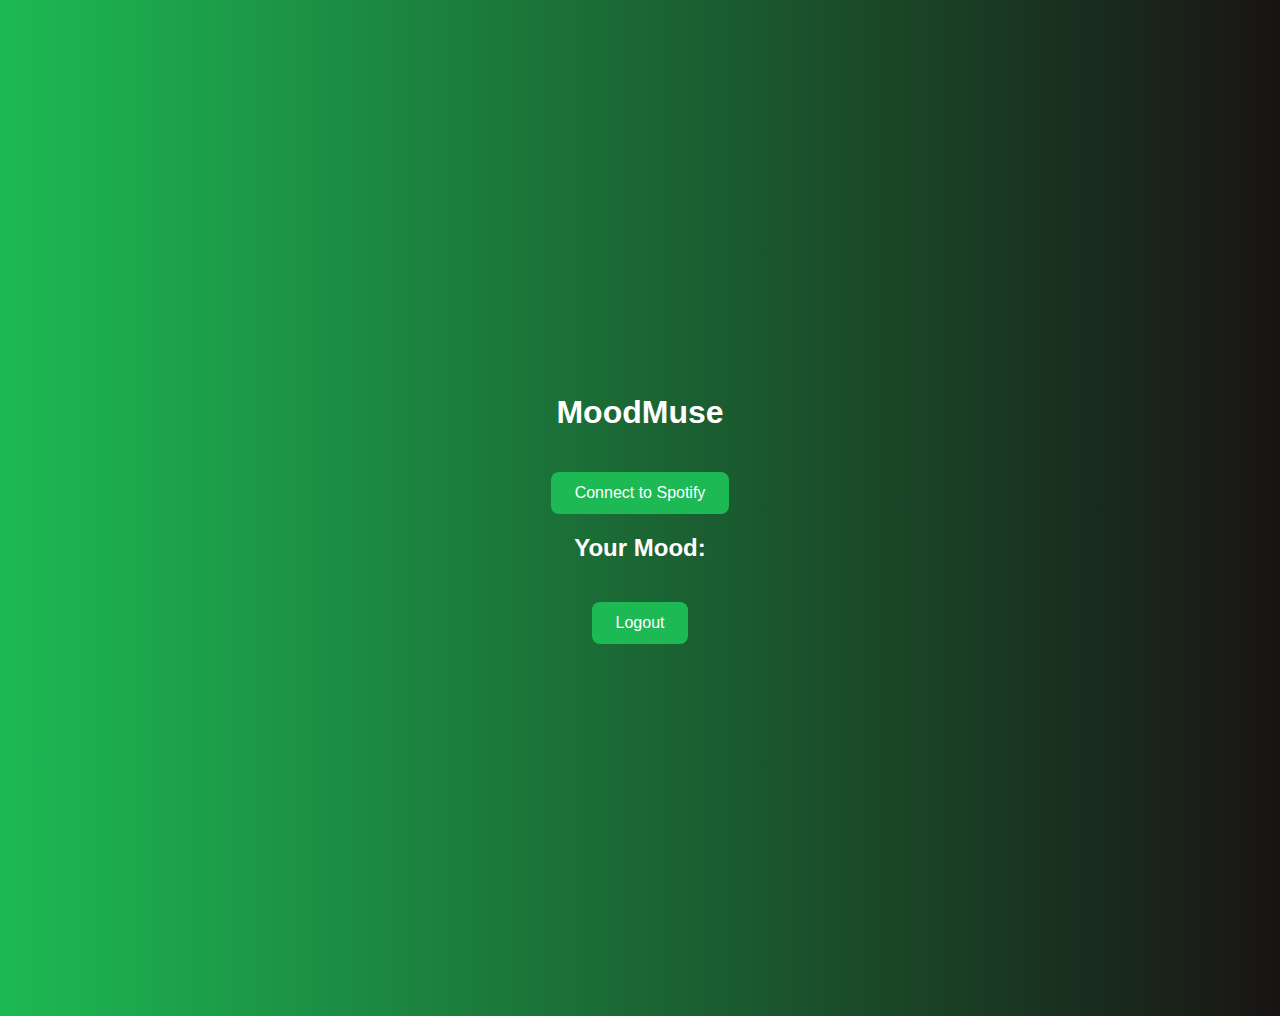
<file: index.html>
<!DOCTYPE html>
<html lang="en">
<head>
  <meta charset="UTF-8" />
  <meta
  http-equiv="Content-Security-Policy"
  content="
    default-src 'self'; 
    script-src 'self' https://www.google.com https://www.gstatic.com; 
    connect-src 'self' https://*.spotify.com https://*.google-analytics.com https://*.ingest.sentry.io https://*.googletagmanager.com https://www.google.com; 
    frame-src https://www.google.com https://www.gstatic.com;
  "
/>

  <title>MoodMuse</title>
  <link rel="stylesheet" href="style.css" />
  <script defer src="java.js"></script>
</head>
<body>
  <div class="container">
    <h1>MoodMuse</h1>
    <button id="login-btn">Connect to Spotify</button>

    <div id="content" class="hidden">
      <h2>Your Mood: <span id="mood"></span></h2>
      <p id="fact"></p>
      <button id="logout-btn">Logout</button>
    </div>

    <div id="error" class="hidden"></div>
  </div>

</body>
</html>
</file>
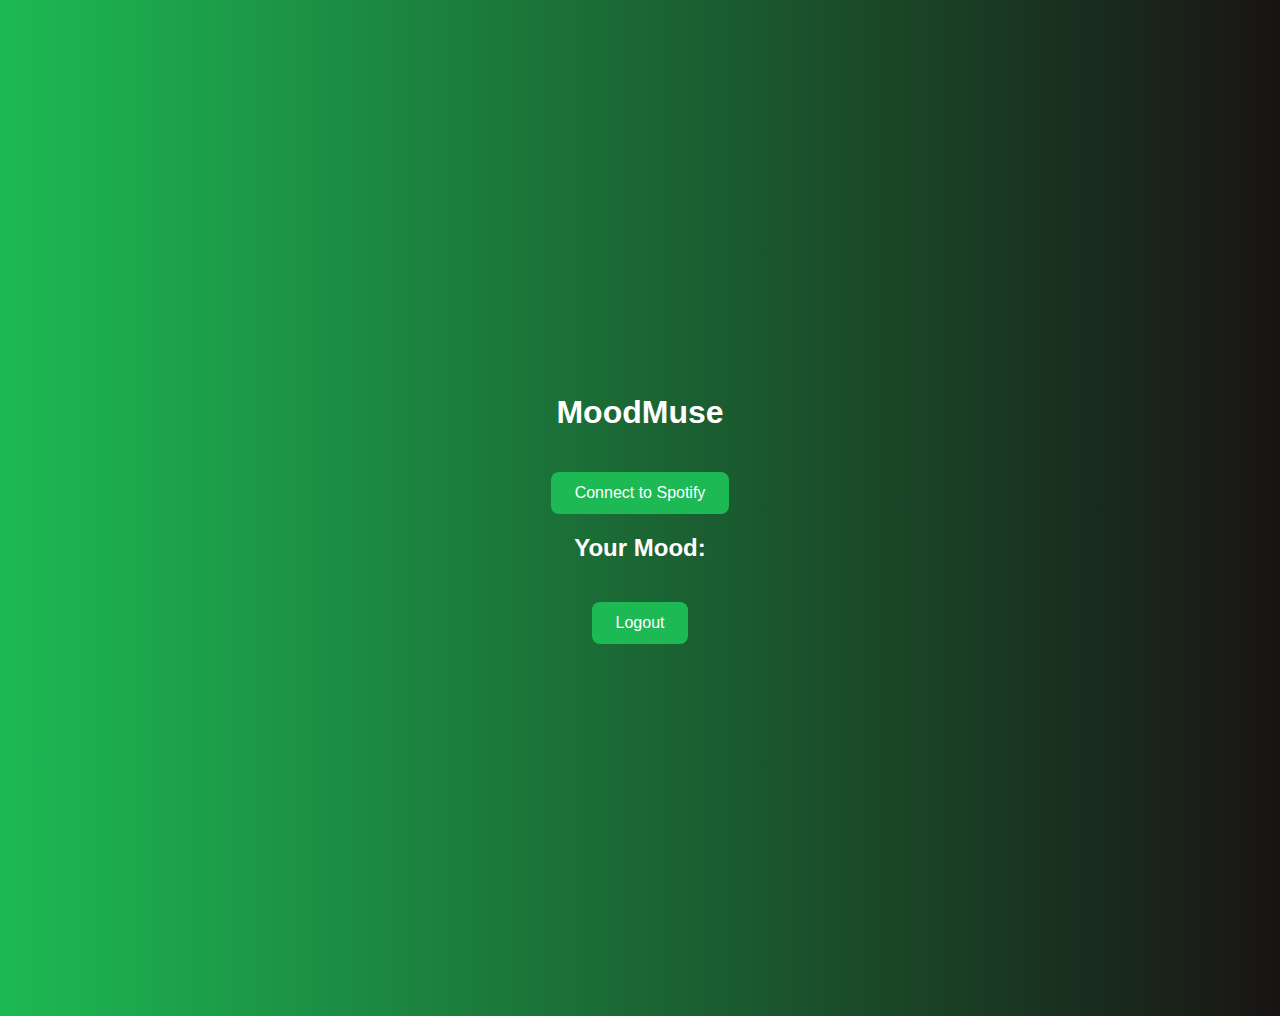
<file: main.html>
<!DOCTYPE html>
<html lang="en">
<head>
  <meta charset="UTF-8" />
  <title>MoodMuse</title>
  <link rel="stylesheet" href="style.css" />
  <script defer src="java.js"></script>
</head>
<body>
  <div class="container">
    <h1>MoodMuse</h1>
    <button id="login-btn">Connect to Spotify</button>

    <div id="content" class="hidden">
      <h2>Your Mood: <span id="mood"></span></h2>
      <p id="fact"></p>
      <button id="logout-btn">Logout</button>
    </div>

    <div id="error" class="hidden"></div>
  </div>

</body>
</html>
</file>
<file: style.css>
body {
  font-family: Arial, sans-serif;
  background: linear-gradient(to right, #1db954, #191414);
  color: white;
  text-align: center;
  padding: 50px;
  min-height: 100vh;
  display: flex;
  justify-content: center;
  align-items: center;
}

.container {
  max-width: 600px;
  width: 100%;
}

button {
  background-color: #1db954;
  color: white;
  padding: 12px 24px;
  border: none;
  font-size: 16px;
  cursor: pointer;
  border-radius: 8px;
  margin-top: 20px;
}

button:hover {
  background-color: #17a44a;
}

.hidden {
  display: none;
}
</file>
